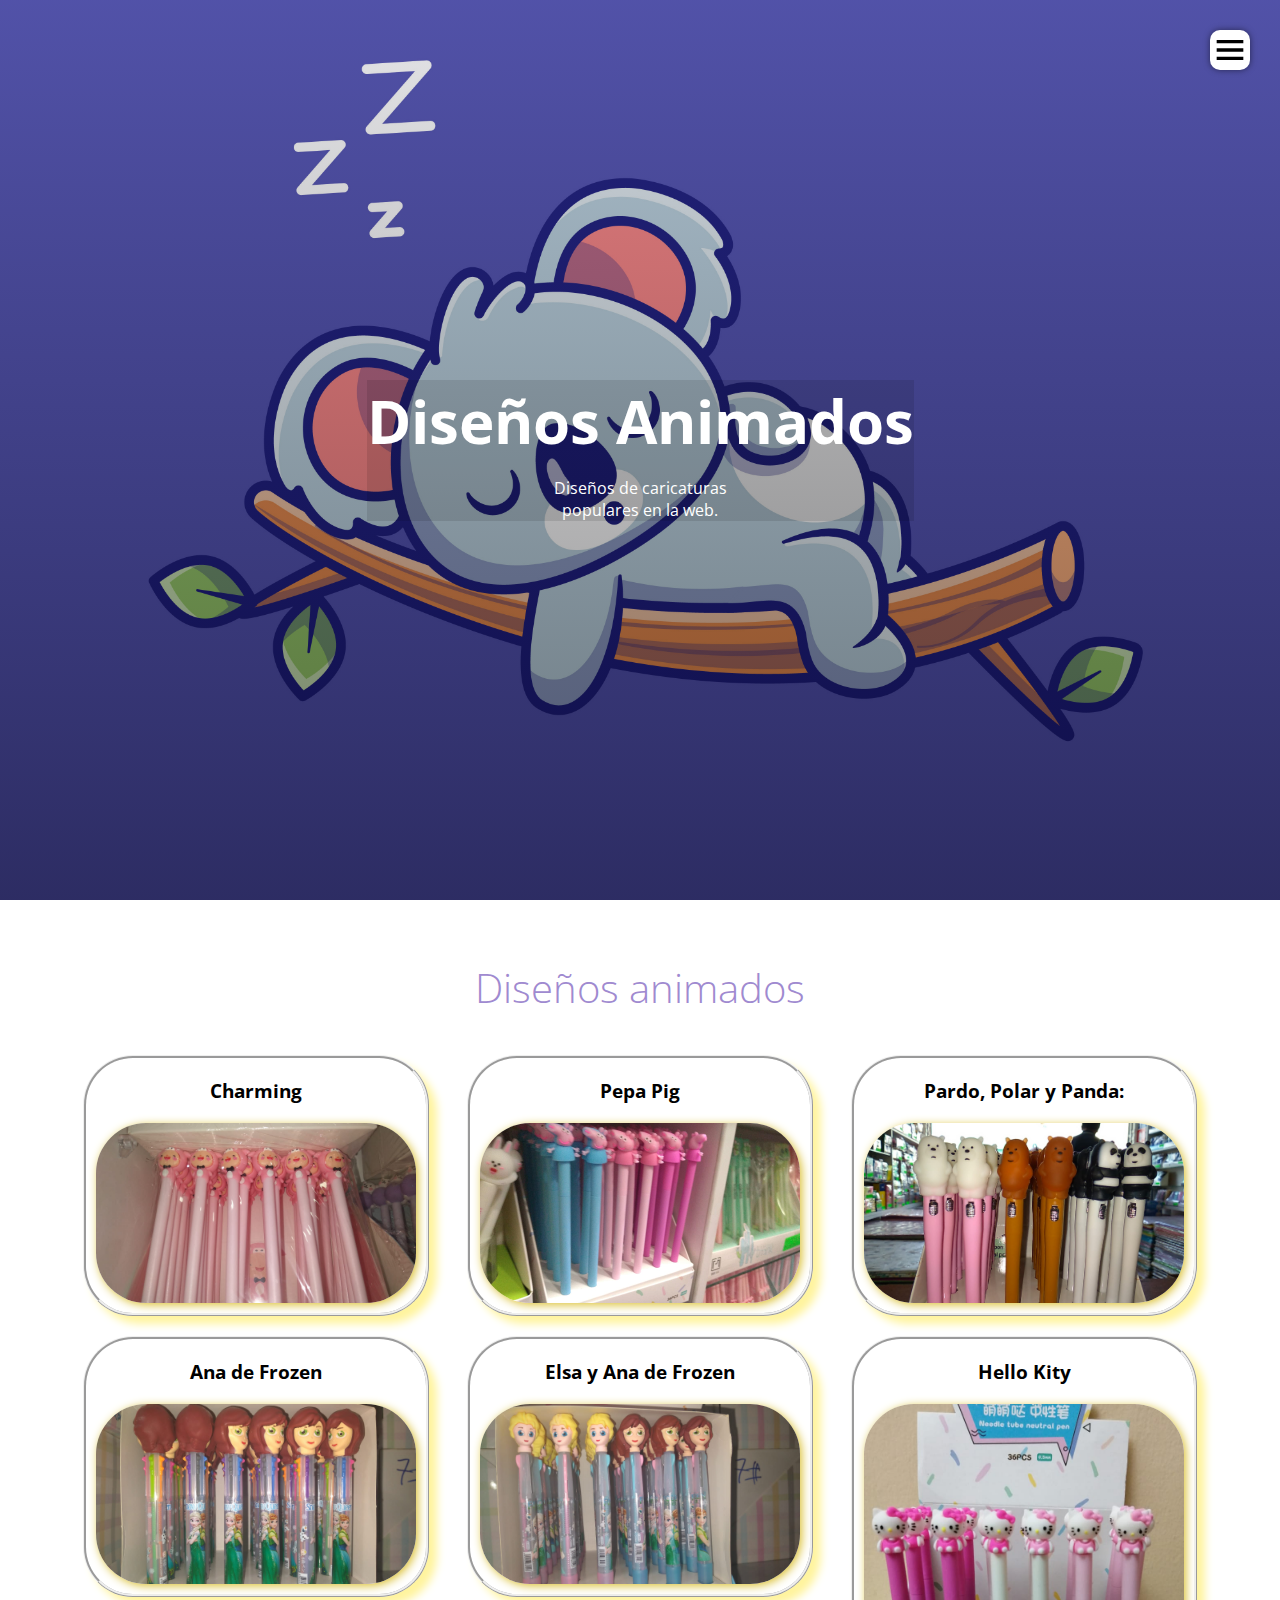
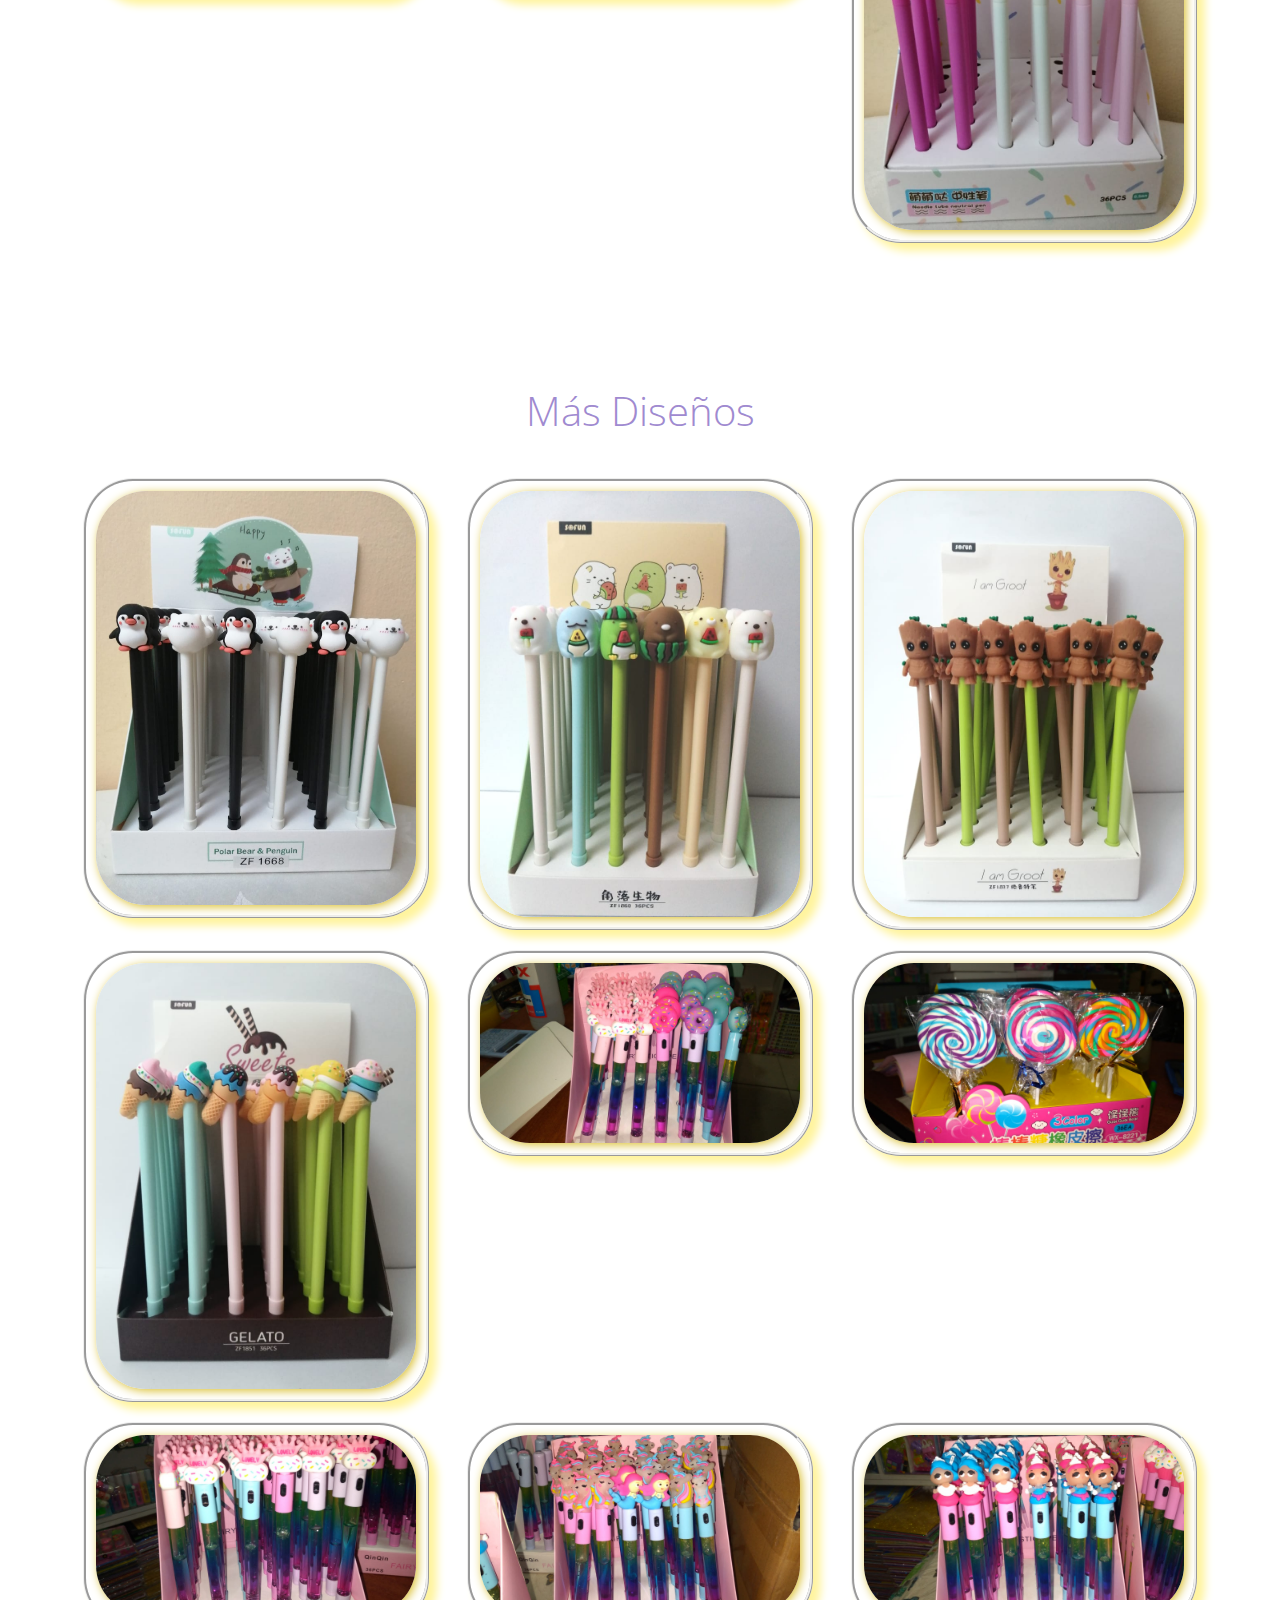
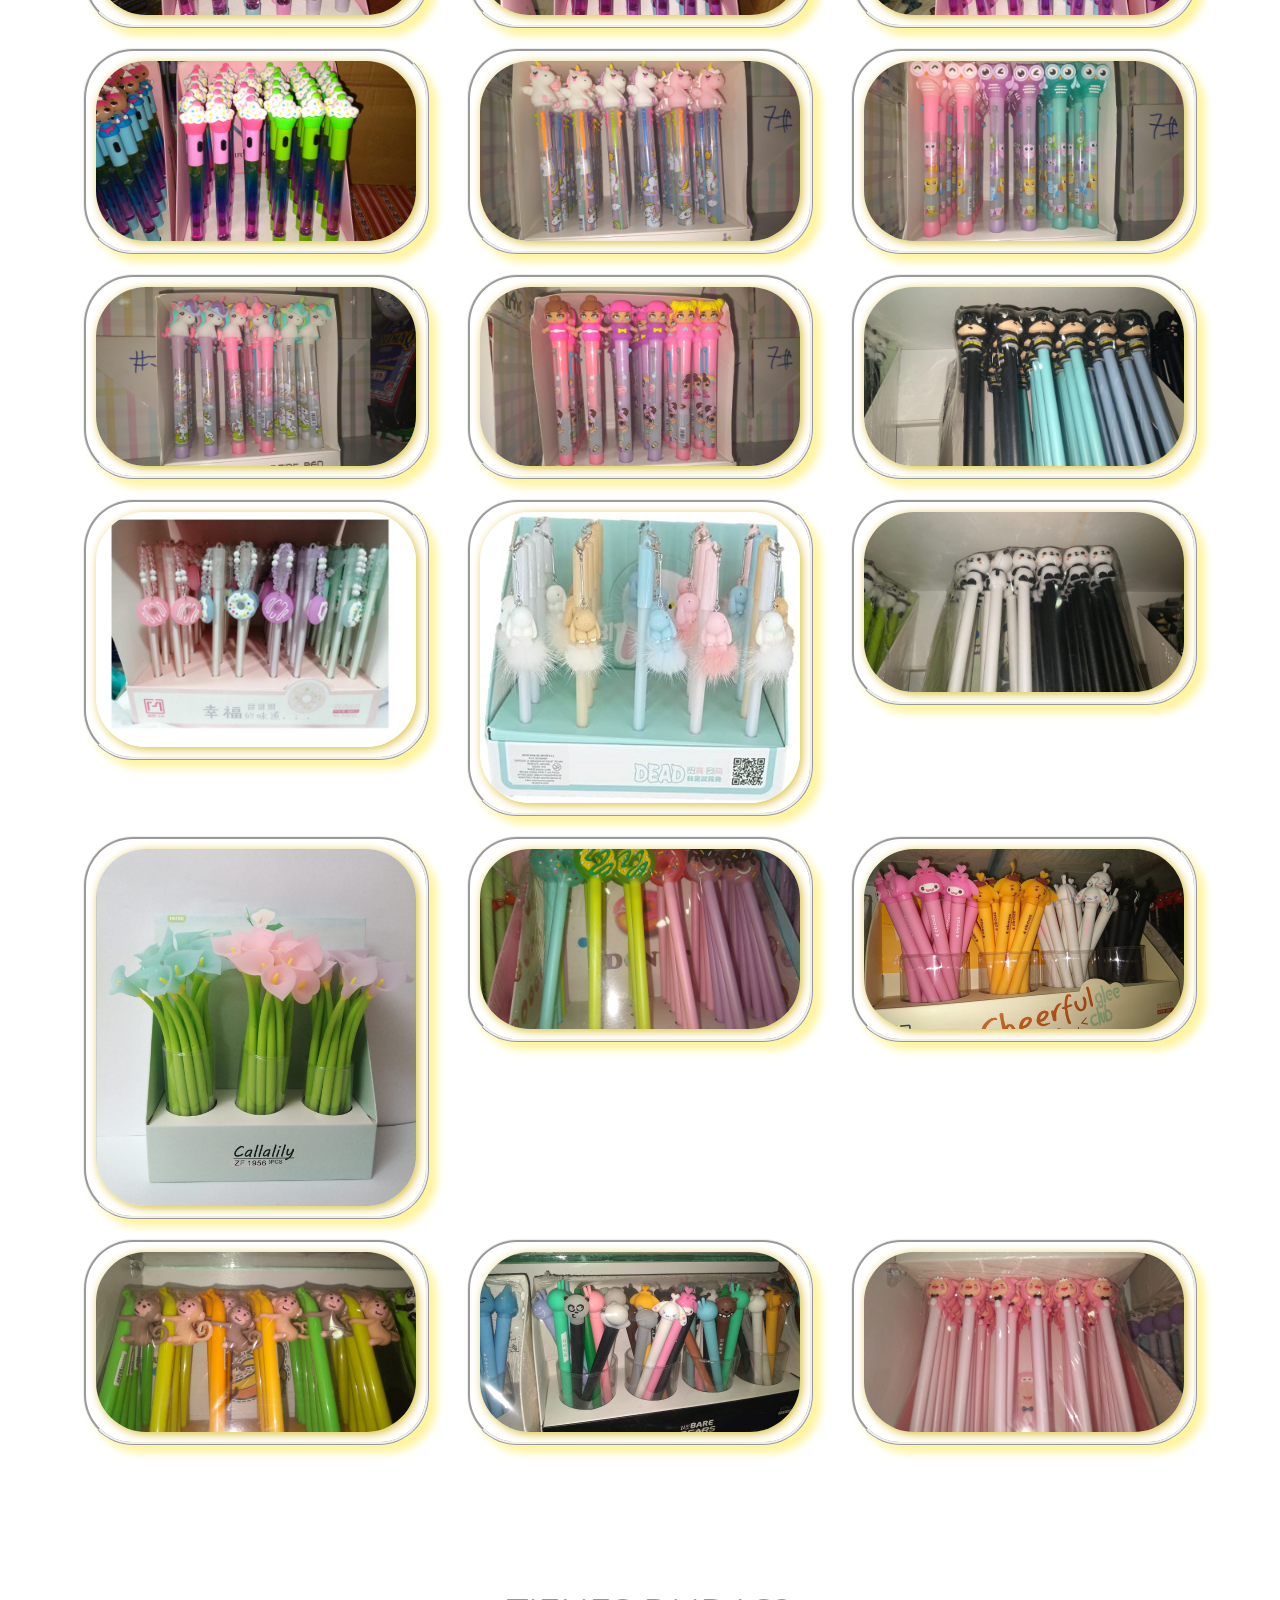
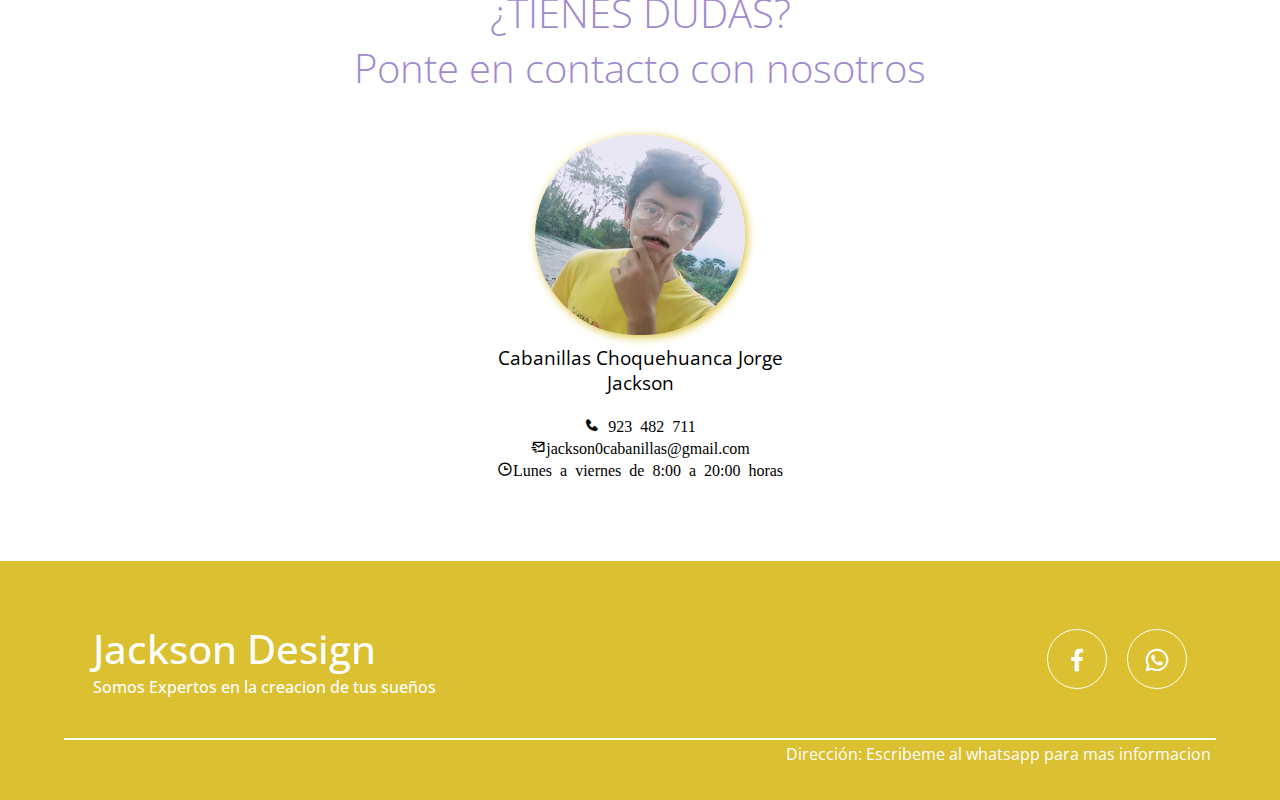
<file: color.html>
<!DOCTYPE html>
<html lang="es">
<head>
	<meta charset="utf-8">
	<meta name="viewport" content="width=device-width, initial-scale=1.0">
	<title>Pencil Web - Animados</title>
	<link rel="stylesheet" type="text/css" href="css/carrs.css">
	<link href='https://cdn.jsdelivr.net/npm/boxicons@2.0.5/css/boxicons.min.css' rel='stylesheet'>
	<link href="https://fonts.googleapis.com/css2?family=Open+Sans:wght@300;400;700&display=swap" rel="stylesheet"> 
</head>
<body>	
<header class="header" id="inicio" style=" background-image:linear-gradient(to top, rgba(29, 28, 28, 0.5) 0%, rgba(146, 148, 159, 0.24) 100%), url(img/20922336.jpg); color: white; ">

		<img  src="img/hamburguesa.svg" class="hamburguer">

		<nav class="menu-navegacion">
			<a href="index.html"><i class='bx bx-home' ></i> Inicio</a>
			<a href="color.html"><i class='bx bxs-color-fill' ></i> Animados</a>
			
		</nav>

		<div class="contenedor head"><mark>
			<h1 class="titulo">Diseños Animados</h1>
				<p class="copy">
					<p>
						<p>Diseños de caricaturas</p>
					    <p>populares en la web.</p>
					</p></mark>
				
		</div>
</header>
	

		<section class="contenedor" id="expertos">
			<h2 class="subtitulo"> Diseños animados</h2>
			<section class="experts">
				<div class="cont-expert" id="giga1">
						<h3 class="n-expert"><center><strong>Charming</strong></center></h3>
					<img src="img/IMG-20210226-WA0048.jpg" title="Diseños animados">
					
				</div>
				<div class="cont-expert" id="giga2">
						<h3 class="n-expert"><center><strong>Pepa Pig</strong></center></h3>
					<img src="img/IMG-20210226-WA0029.jpg" title="Diseños animados">
					
				</div>
				<div class="cont-expert" id="giga3">
						<h3 class="n-expert"><center><strong>Pardo, Polar y Panda:</strong></center></h3>
					<img src="img/IMG-20210226-WA0005.jpg" title="Diseños animados">

					
				</div>
				<div class="cont-expert" id="giga4">
						<h3 class="n-expert"><center><strong>Ana de Frozen</strong></center></h3>
					<img src="img/IMG-20210226-WA0014.jpg" title="Diseños animados">
					
				</div>
				<div class="cont-expert" id="giga5">
						<h3 class="n-expert"><center><strong>Elsa y Ana de Frozen</strong></center> </h3>
					<img src="img/IMG-20210226-WA0021.jpg" title="Diseños animados">
					
				</div>
				<div class="cont-expert" id="giga6">
						<h3 class="n-expert"><center><strong>Hello Kity </strong></center></h3>
					<img src="img/IMG-20210226-WA0038.jpg" title="Diseños animados">
					
				</div>
				
			</section>
		</section>

		<section class="contenedor" id="expertos">
			<h2 class="subtitulo"> Más Diseños</h2>
			<section class="experts">
				<div class="cont-expert" id="giga1">
					<img src="img/IMG-20210226-WA0051.jpg" title="Diseños animados">
				</div>
				<div class="cont-expert" id="giga2">	
					<img src="img/IMG-20210226-WA0052.jpg" title="Diseños animados">
				</div>
				<div class="cont-expert" id="giga3">	
					<img src="img/IMG-20210226-WA0053.jpg" title="Diseños animados">
				</div>
				<div class="cont-expert" id="giga4">	
					<img src="img/IMG-20210226-WA0054.jpg" title="Diseños animados">
				</div>
				<div class="cont-expert" id="giga5">	
					<img src="img/IMG-20210226-WA0061.jpg" title="Diseños animados">
				</div>
				<div class="cont-expert" id="giga6">	
					<img src="img/IMG-20210226-WA0063.jpg" title="Diseños animados">
				</div>
				<div class="cont-expert" id="giga1">
					<img src="img/IMG-20210226-WA0064.jpg" title="Diseños animados">
				</div>
				<div class="cont-expert" id="giga2">	
					<img src="img/IMG-20210226-WA0067.jpg" title="Diseños animados">
				</div>
				<div class="cont-expert" id="giga3">	
					<img src="img/IMG-20210226-WA0068.jpg" title="Diseños animados">
				</div>
				<div class="cont-expert" id="giga4">	
					<img src="img/IMG-20210226-WA0069.jpg" title="Diseños animados">
				</div>
				<div class="cont-expert" id="giga5">	
					<img src="img/IMG-20210226-WA0018.jpg" title="Diseños animados">
				</div>
				<div class="cont-expert" id="giga6">	
					<img src="img/IMG-20210226-WA0020.jpg" title="Diseños animados">
				</div>
				<div class="cont-expert" id="giga1">
					<img src="img/IMG-20210226-WA0022.jpg" title="Diseños animados">
				</div>
				<div class="cont-expert" id="giga2">	
					<img src="img/IMG-20210226-WA0024.jpg" title="Diseños animados">
				</div>
				<div class="cont-expert" id="giga3">	
					<img src="img/IMG-20210226-WA0027.jpg" title="Diseños animados">
				</div>
				<div class="cont-expert" id="giga4">	
					<img src="img/IMG-20210226-WA0032.jpg" title="Diseños animados">
				</div>
				<div class="cont-expert" id="giga5">	
					<img src="img/IMG-20210226-WA0033.jpg" title="Diseños animados">
				</div>
				<div class="cont-expert" id="giga6">	
					<img src="img/IMG-20210226-WA0037.jpg" title="Diseños animados">
				</div>
				<div class="cont-expert" id="giga1">
					<img src="img/IMG-20210226-WA0040.jpg" title="Diseños animados">
				</div>
				<div class="cont-expert" id="giga2">	
					<img src="img/IMG-20210226-WA0042.jpg" title="Diseños animados">
				</div>
				<div class="cont-expert" id="giga3">	
					<img src="img/IMG-20210226-WA0043.jpg" title="Diseños animados">
				</div>
				<div class="cont-expert" id="giga4">	
					<img src="img/IMG-20210226-WA0045.jpg" title="Diseños animados">
				</div>
				<div class="cont-expert" id="giga5">	
					<img src="img/IMG-20210226-WA0047.jpg" title="Diseños animados">
				</div>
				<div class="cont-expert" id="giga6">	
					<img src="img/IMG-20210226-WA0048.jpg" title="Diseños animados">
				</div>
				
			</section>
		</section>
		<section class="contenedor" id="expertos">
			<h2 class="subtitulo">¿TIENES DUDAS? <br> Ponte en contacto con nosotros</h2>
			
			
			<section class="experts">
				<div class="cont-expert12">
					<img src="img/jorge1.jpg" alt="">
					<h3 class="n-expert">Cabanillas Choquehuanca Jorge Jackson</h3><br>
						<label><i class='bx bxs-phone'> 923 482 711 </i></label><br>
				<label><i class='bx bx-mail-send'>jackson0cabanillas@gmail.com</i></label><br>
				<label><i class='bx bx-time' >Lunes a viernes de 8:00 a 20:00 horas</i></label><br>
				</div>
			</section>
		</section>
	<footer id="contacto">
		<div class="contenedor footer-content">
			<div class="contact-us">
				<h2 class="brand">Jackson Design</h2>
				<p>Somos Expertos en la creacion de tus sueños</p>
			</div>
			<div class="social-media">
				<a href="https://www.facebook.com/profile.php?id=100005202314685" class="social-media-icon" target="_blank">
						<i class='bx bxl-facebook' ></i>
				</a>
				<a href="https://api.whatsapp.com/send?phone=51921590281" class="social-media-icon" target="_blank">
						<i class='bx bxl-whatsapp' ></i>
				</a>
				
			</div>
		</div>		
		<div class="line">
			<p style="color: white; text-align: right; padding: 5px;">Dirección:
	  			Escribeme al whatsapp para mas informacion</p>
		</div>
	</footer>

	<script src="js/menu.js"></script>
	<script src="js/lightbox.js"></script>
</body>
</html>
</file>
<file: css/carrs.css>
*{
	margin: 0;
	padding: 0;
	box-sizing: border-box;
	
}
:root{
	scroll-behavior: smooth;
}
body{
	font-family: 'Open Sans', sans-serif;
}
mark{
	background:rgba(0,0,0,0.1);
	color:white;
}

.contenedor{
	width: 90%;
	max-width: 1200px;
	overflow: hidden;
	margin: auto;
	padding: 60px 0px;

}
.hola{
	text-decoration: none;
display:list-item;
width: 100px;
height: 35px;
border-top-style: dashed;
color:
deeppink;
}
.holaq{
	text-align: center;

}
header{
	height: 100vh;
	background-image: linear-gradient(to top, rgba(29, 28, 28, 0.5) 0%, rgba(146, 148, 159, 0.24) 100%), url(../img/flor.png);
	background-repeat: no-repeat;
	background-size: cover;
	background-attachment: fixed;
	background-position: center;
}
.head{
	text-align: center;
	padding: 0;
	height: 100%;
	display: flex;
	justify-content: center;
	align-items: center;
	flex-direction: column;
	color: deepskyblue;

}
.hamburguer{
	position: fixed;
	top: 30px;
	right: 30px;
	background: white;
	width: 40px;
	height: 40px;
	cursor: pointer;
	border-radius: 10px;
	box-shadow: 0 0 6px rgba(0,0,0,0.5);

}
.menu-navegacion{
	position: fixed;
	top: 0;
	right: 0;

	width: 25vw;
	height: 100%;
	background-image: linear-gradient(180deg, #2af598 0%, #009efd 100%);
	display: flex;
	flex-direction: column;
	justify-content: space-around;
	align-items: center;
	transition: transform .5s ease-in-out;
	transform: translate(110%);
}
.spread{
	transform: translate(0);
}
.menu-navegacion a{
	color: #fff;
	text-decoration: none;
	font-size: larger;
}
.titulo{
	font-size: 60px;
	margin-bottom: 15px;
}
.copy{
	font-weight: 300px;
	font-size: 25px; 
}

/* NUestro servicio */
.subtitulo{
	text-align: center;
	font-weight: 300;
	color: #9f8ad0;
	margin-bottom: 40px;
	font-size: 40px;
}
.contenedor-servicio{
	display: flex;
	justify-content: space-around;
	align-items: center;
	flex-wrap: wrap;
    padding: 1vw;

}
.contenedor-servicio img{
	width: 40%;
}
.checklist-servicio{
	width: 45%;
}
.service{
	margin-bottom: 20px;
}
.n-service{
	margin-bottom: 7px;
	color: #9f8ad0;
}
.number{
	display: inline-block;
	background-image: linear-gradient(to top, #a18cd1 0%, #fbc2eb 100%);
	width: 30px;
	height: 30px;
	color: #fff;
	text-align: center;
	border-radius: 50%;
	 font-weight: 700;
	 line-height: 30px;
	 margin-right: 5px;
}
.gallery{
	background: #f2f2f2;
}
.contenedor-galeria{
	display: flex;
	justify-content: space-around;
	flex-wrap: wrap;

}
.img-galeria{
	object-fit: cover;
	width: 30%;
	display: block;
	margin-bottom: 15px;
	cursor: pointer;
	box-shadow: 0 0 6px rgba(0,0,0,0.5);
}
.imagen-light{
	position: fixed;
	background: rgba(0,0,0,.6);
	width: 100%;
	height: 100%;
	top: 0;
	left: 0;
	display: flex;
	justify-content: center;
	align-items: center;
	transform: translate(100%);
	transition: transform .2s ease-in-out;
}
.show{
	transform:translate(0);
	
}
.agregar-imagen{
	object-fit: cover;
	width: 60%;
	border-radius: 10px;
	transform: scale(0);
	transition: transform .3s .2s; 

}
.close{
	position: absolute;
	top: 15px;
	right: 15px;
	width: 40px;
	cursor: pointer;
}
.showImage{
	transform: scale(1);
}
.experts{
	display: flex;
    justify-content: space-around;
    align-items: flex-start;
    flex-wrap: wrap;
}
.cont-expert{
	width: 30%;
    text-align: justify;
    margin-bottom: 20px;
    border-style: ridge;
    padding: 10px;
    box-shadow: 8px 8px 8px #fff49e;
	border-radius: 50px;
}
.cont-expert img{
	width: 100%;
    display: block;
    margin: 0 auto;
    box-shadow: 2px 2px 10px #dbc032;
    border-radius: 50px;
}
.n-expert{
	display: inline-grid;
    margin-top: 10px;
    width: 100%;
    font-weight: 400;
    margin-bottom: 20px;
}
/* footer*/

footer{
	background: #dbc032;
	padding-bottom: 0.1px;
}
.footer-content{
	display: flex;
	justify-content: space-around;
	align-items: center;
	flex-wrap: wrap;
	padding-top: 60px;
	padding-bottom: 40px;
}

.contact-us{
width: 40%;
color: #fff;
}
.brand{
	font-weight: 500;
	font-size: 40px;
}
.brand+p{
	font-weight: 500;
}
.social-media{
	width: 50%;
	display: flex;
	justify-content: flex-end;
}
.social-media-icon{
	display: inline-block;
	margin-left: 20px;
	width: 60px;
	height: 60px;
	border: 1px solid white; 
	border-radius: 50%;
	text-align: center;
	color: white
}
.social-media-icon:hover{
	background: #fff;
	color: #764ba2;
}
.social-media-icon i{
	font-size: 30px;
	line-height: 60px;
}
.line{
	width: 90%;
	max-width: 1200px;
	margin: 0 auto;
	height: 2px;
	background: #fff;
	margin-bottom: 60px;
}
@media screen and (max-width: 800px){
	.menu-navegacion{
		width: 50vw;
	}
	.titulo{
		font-size: 40px;

	}
	.contenedor-servicio img{
		width: 80%;
		margin-bottom: 40px;
	}
	.checklist-servicio{
		width: 80%;
	}
	.service{
		margin-bottom: 30px;
	}
	.agregar-imagen{
		width: 80%;
	}
	.img-galeria{
		width: 45%;
	}
	.cont-expert{
		width: 80%;
	}
	.cont-expert12{
		width: 80%;
	}
	.footer-content{
		justify-content: center;
	}
	.social-media{
		width: 80%;
		justify-content: space-around;
	}
	.social-media i{
		margin-left: 0;
	}
	.contact-us{
		text-align: center;
		width: 80%:
		margin-bottom:40px;
	}
	.social-media-icon{
		margin-left: 0;
	}
}
@media screen and (max-width: 500px){
	.menu-navegacion{
		width: 65vw;
	}
	.hamburguer{
		top: 20px;
		right: 20px;
	}
	.titulo{
		font-size: 30px;
	}
	.subtitulo{
		font-size: 30px;
	}
	.img-galeria{
		width: 95%;
	}
	.social-media{
		width: 100%;
	}
	.contact-us{
width: 90%;
	}
	.agregar-imagen{
		width: 95%;
	}
}
.cont-expert12 {
    width: 30%;
    text-align: center;
    margin-bottom: 20px;
}
.cont-expert12 img {
    width: 80%;
    display: block;
    margin: 0 auto;
    border-radius: 100px;
    box-shadow: 2px 2px 10px #dbc032;
    height: 200px;
    width: 210px;
}
a {
    text-decoration: none;
    color: unset;
}
</file>
